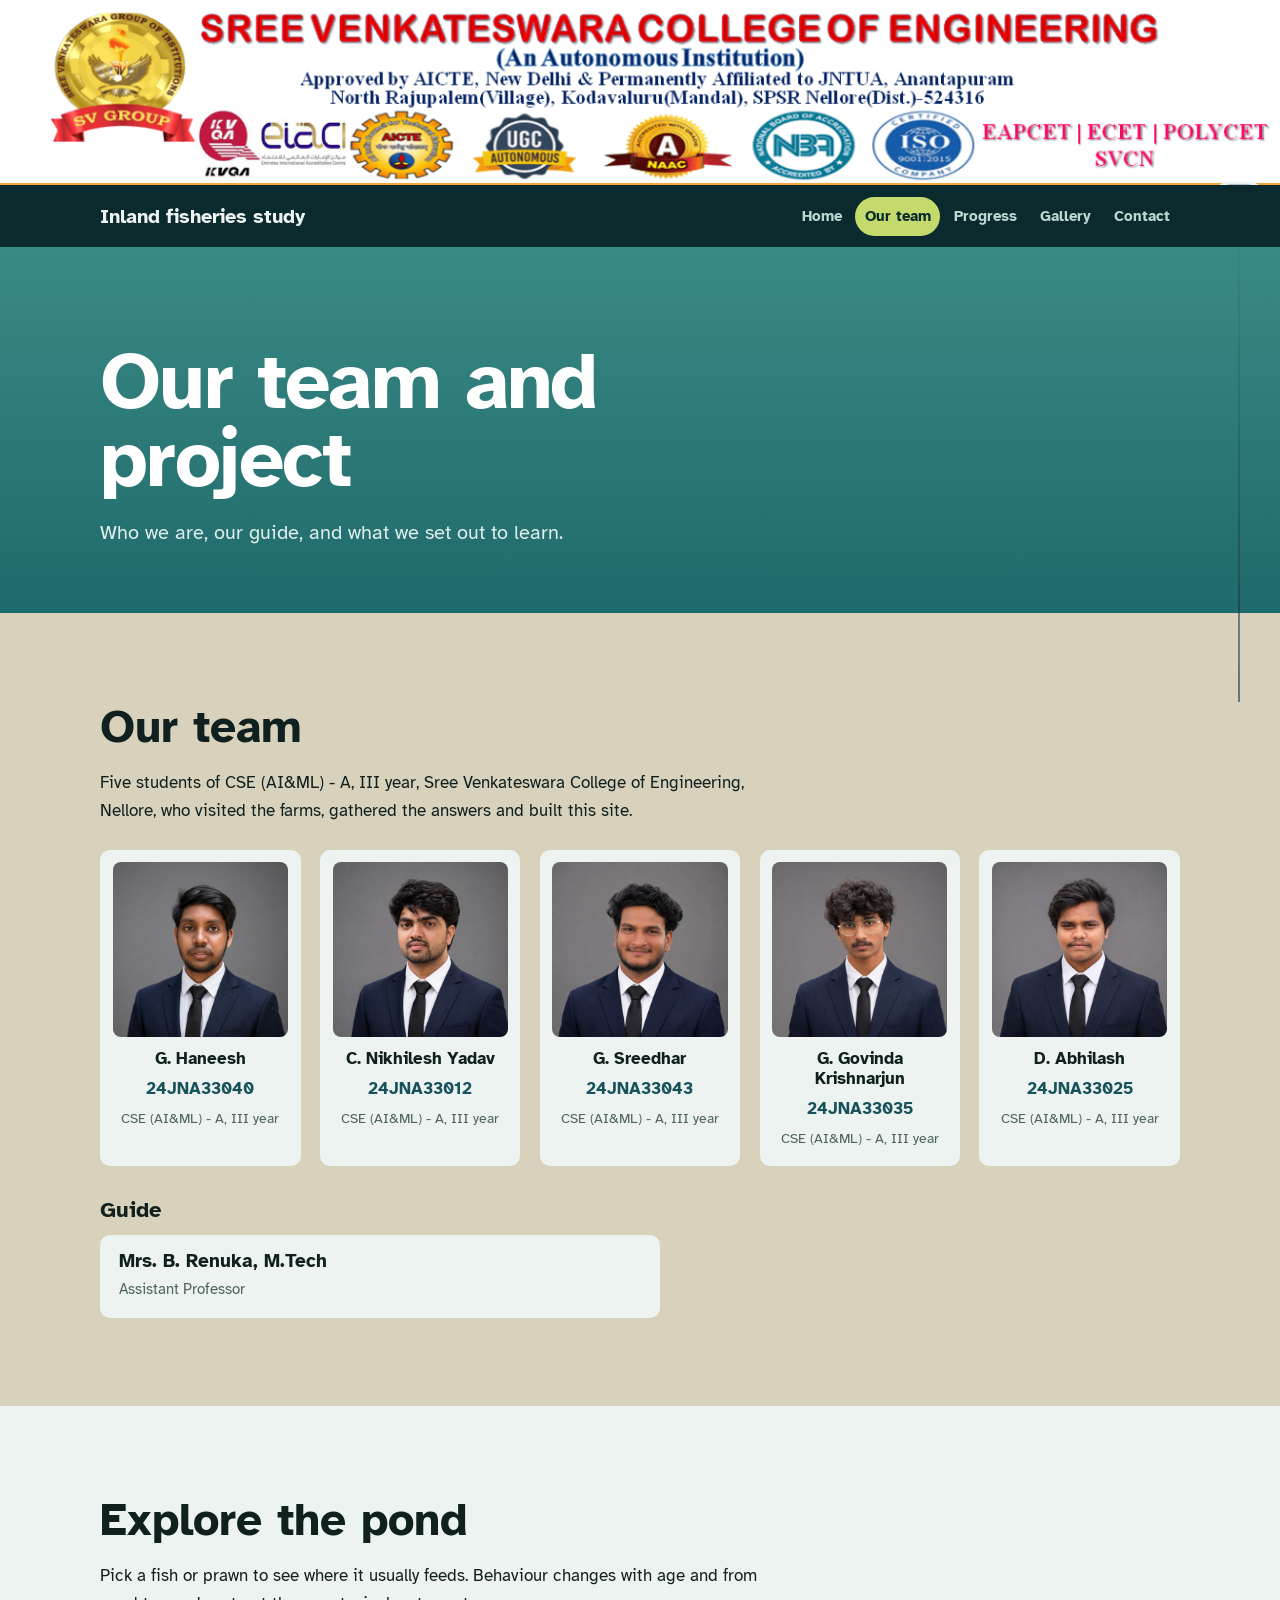
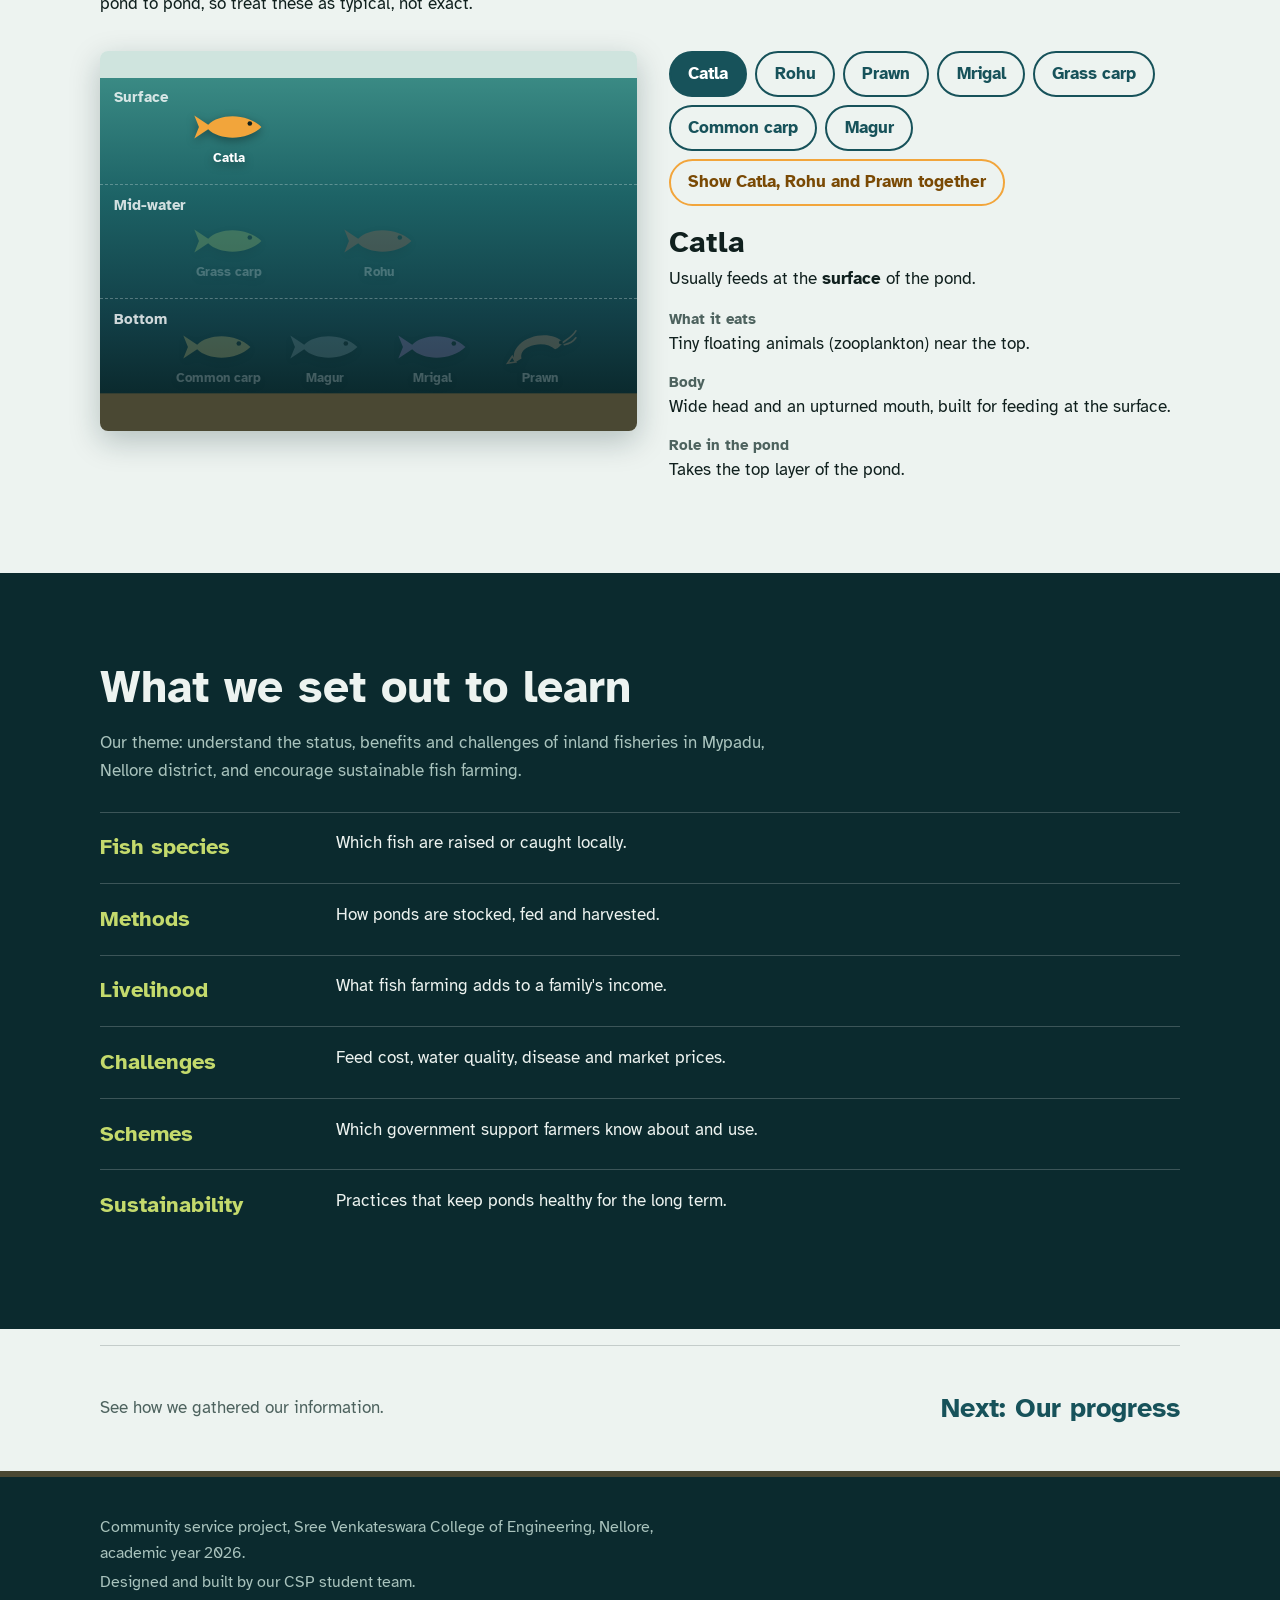
<file: about.html>
<!DOCTYPE html>
<html lang="en">
<head>
<meta charset="UTF-8">
<meta name="viewport" content="width=device-width, initial-scale=1">
<title>Our team and project | Inland Fisheries Study</title>
<meta name="description" content="A community service project on inland fisheries in Mypadu, Nellore district.">
<link rel="icon" href="data:image/svg+xml,%3Csvg xmlns='http://www.w3.org/2000/svg' viewBox='0 0 64 32'%3E%3Cpath fill='%23f2a53b' d='M60 16C48 4 24 4 14 14L2 6l4 10-4 10 12-8c10 10 34 10 46-2z'/%3E%3C/svg%3E">
<link rel="preconnect" href="https://fonts.googleapis.com"><link rel="preconnect" href="https://fonts.gstatic.com" crossorigin><link href="https://fonts.googleapis.com/css2?family=Atkinson+Hyperlegible:ital,wght@0,400;0,700;1,400&family=Bricolage+Grotesque:opsz,wdth,wght@12..96,75..100,500..800&display=swap" rel="stylesheet">
<link rel="stylesheet" href="style.css">
</head>
<body data-page="about" data-depth="0.4,1.0">
<header class="site-header">
  <div class="college">
    <div class="college-banner-wrap"><img class="college-banner" src="new_top_banner.png" alt="Sree Venkateswara College of Engineering — official college banner"></div>
  </div>
  <div class="wrap bar">
    <a class="brand" href="index.html">Inland fisheries study</a>
    <button class="menu-btn" aria-label="Open menu" aria-expanded="false">&#9776;</button>
    <ul class="nav"><li><a href="index.html">Home</a></li><li><a href="about.html" aria-current="page">Our team</a></li><li><a href="activities.html">Progress</a></li><li><a href="gallery.html">Gallery</a></li><li><a href="contact.html">Contact</a></li></ul>
  </div>
</header>
<div class="gauge" aria-hidden="true"><div class="gauge-mark">0.0 m</div></div>
<section class="page-top"><div class="wrap"><h1>Our team and project</h1><p class="lede">Who we are, our guide, and what we set out to learn.</p></div></section>
<section class="block silt" id="team">
  <div class="wrap">
    <h2>Our team</h2>
    <p>Five students of CSE (AI&amp;ML) - A, III year, Sree Venkateswara College of Engineering, Nellore, who visited the farms, gathered the answers and built this site.</p>
    <ul class="members"><li class="member"><img src="[data-uri]" alt="Portrait of G. Haneesh" loading="lazy"><h3>G. Haneesh</h3><p class="roll">24JNA33040</p><p class="cls">CSE (AI&amp;ML) - A, III year</p></li><li class="member"><img src="[data-uri]" alt="Portrait of C. Nikhilesh Yadav" loading="lazy"><h3>C. Nikhilesh Yadav</h3><p class="roll">24JNA33012</p><p class="cls">CSE (AI&amp;ML) - A, III year</p></li><li class="member"><img src="[data-uri]" alt="Portrait of G. Sreedhar" loading="lazy"><h3>G. Sreedhar</h3><p class="roll">24JNA33043</p><p class="cls">CSE (AI&amp;ML) - A, III year</p></li><li class="member"><img src="[data-uri]" alt="Portrait of G. Govinda Krishnarjun" loading="lazy"><h3>G. Govinda Krishnarjun</h3><p class="roll">24JNA33035</p><p class="cls">CSE (AI&amp;ML) - A, III year</p></li><li class="member"><img src="[data-uri]" alt="Portrait of D. Abhilash" loading="lazy"><h3>D. Abhilash</h3><p class="roll">24JNA33025</p><p class="cls">CSE (AI&amp;ML) - A, III year</p></li></ul>
    <h3 class="sub">Guide</h3>
    <div class="mentor guide-details">
      <div><h3>Mrs. B. Renuka, M.Tech</h3><p>Assistant Professor</p></div>
    </div>
    </div>
  </div>
</section>
<section class="block">
  <div class="wrap">
    <h2>Explore the pond</h2>
    <p>Pick a fish or prawn to see where it usually feeds. Behaviour changes with age and from pond to pond, so treat these as typical, not exact.</p>
    <div class="lab" id="lab">
      <div class="column" aria-hidden="true">
        <div class="zone z1">Surface</div>
        <div class="zone z2">Mid-water</div>
        <div class="zone z3">Bottom</div>
      </div>
      <div>
        <div class="species" role="group" aria-label="Choose a fish"></div>
        <div class="detail" aria-live="polite"></div>
      </div>
    </div>
  </div>
</section>
<section class="block dark">
  <div class="wrap">
    <h2>What we set out to learn</h2>
    <p class="muted">Our theme: understand the status, benefits and challenges of inland fisheries in Mypadu, Nellore district, and encourage sustainable fish farming.</p>
    <ul class="objectives">
      <li><strong>Fish species</strong><span>Which fish are raised or caught locally.</span></li>
      <li><strong>Methods</strong><span>How ponds are stocked, fed and harvested.</span></li>
      <li><strong>Livelihood</strong><span>What fish farming adds to a family's income.</span></li>
      <li><strong>Challenges</strong><span>Feed cost, water quality, disease and market prices.</span></li>
      <li><strong>Schemes</strong><span>Which government support farmers know about and use.</span></li>
      <li><strong>Sustainability</strong><span>Practices that keep ponds healthy for the long term.</span></li>
    </ul>
  </div>
</section>
<div class="wrap"><div class="next"><span class="muted">See how we gathered our information.</span><a href="activities.html">Next: Our progress</a></div></div>
<footer>
  <div class="wrap">
    <p>Community service project, Sree Venkateswara College of Engineering, Nellore, academic year 2026.</p>
    <p>Designed and built by our CSP student team.</p>
  </div>
</footer>
<script src="script.js"></script>
</body>
</html>
</file>
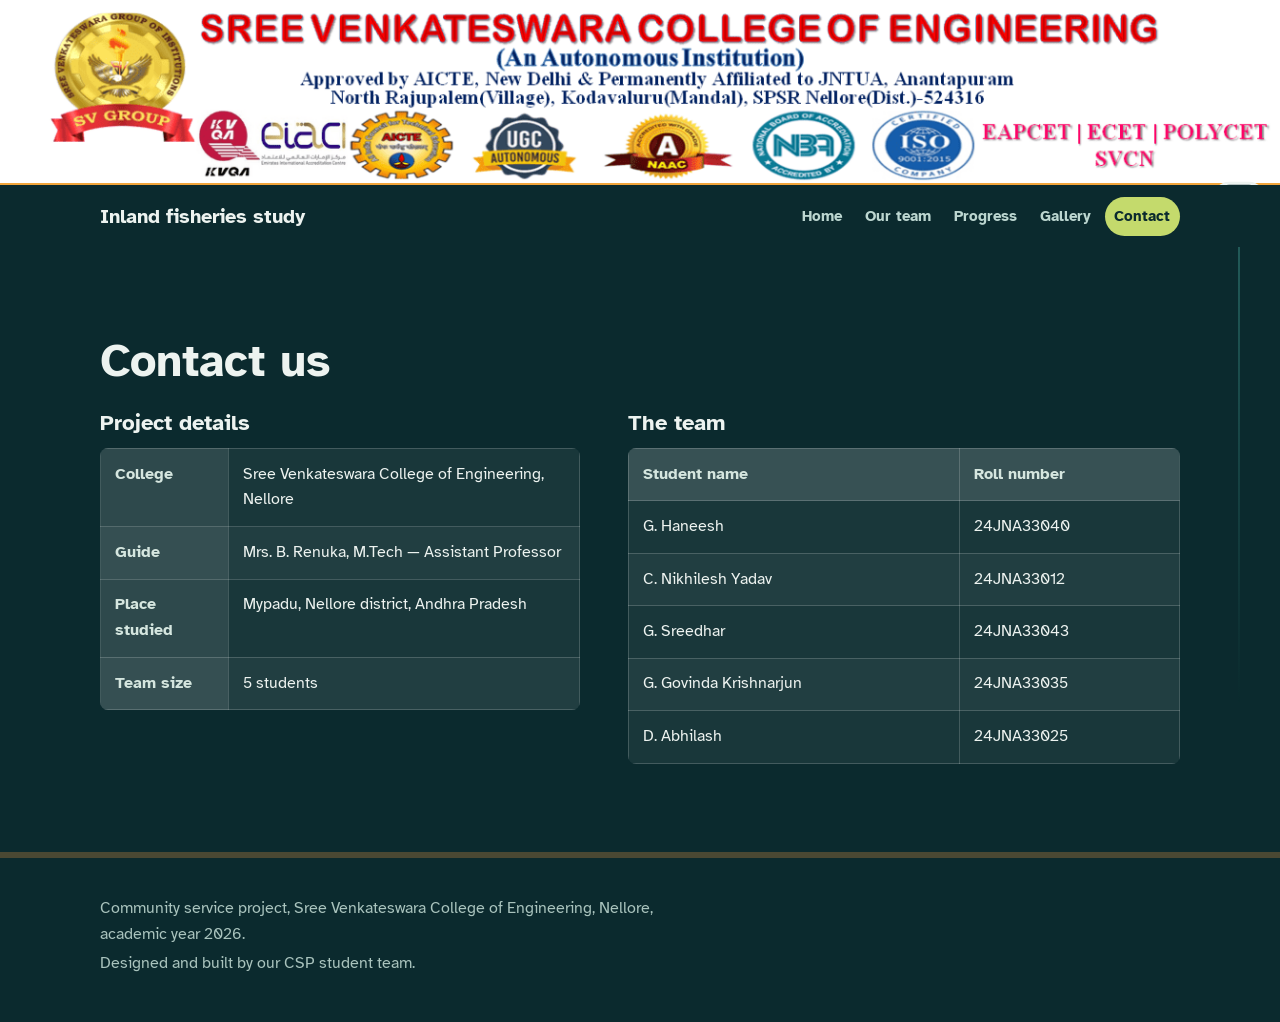
<file: contact.html>
<!DOCTYPE html>
<html lang="en">
<head>
<meta charset="UTF-8">
<meta name="viewport" content="width=device-width, initial-scale=1">
<title>Contact | Inland Fisheries Study</title>
<meta name="description" content="A community service project on inland fisheries in Mypadu, Nellore district.">
<link rel="icon" href="data:image/svg+xml,%3Csvg xmlns='http://www.w3.org/2000/svg' viewBox='0 0 64 32'%3E%3Cpath fill='%23f2a53b' d='M60 16C48 4 24 4 14 14L2 6l4 10-4 10 12-8c10 10 34 10 46-2z'/%3E%3C/svg%3E">
<link rel="preconnect" href="https://fonts.googleapis.com"><link rel="preconnect" href="https://fonts.gstatic.com" crossorigin><link href="https://fonts.googleapis.com/css2?family=Atkinson+Hyperlegible:ital,wght@0,400;0,700;1,400&family=Bricolage+Grotesque:opsz,wdth,wght@12..96,75..100,500..800&display=swap" rel="stylesheet">
<link rel="stylesheet" href="style.css">
</head>
<body data-page="contact" data-depth="2.4,3.0">
<header class="site-header">
  <div class="college">
    <div class="college-banner-wrap"><img class="college-banner" src="new_top_banner.png" alt="Sree Venkateswara College of Engineering — official college banner"></div>
  </div>
  <div class="wrap bar">
    <a class="brand" href="index.html">Inland fisheries study</a>
    <button class="menu-btn" aria-label="Open menu" aria-expanded="false">&#9776;</button>
    <ul class="nav"><li><a href="index.html">Home</a></li><li><a href="about.html">Our team</a></li><li><a href="activities.html">Progress</a></li><li><a href="gallery.html">Gallery</a></li><li><a href="contact.html" aria-current="page">Contact</a></li></ul>
  </div>
</header>
<div class="gauge" aria-hidden="true"><div class="gauge-mark">0.0 m</div></div>
<section class="block dark" id="contact">
  <div class="wrap">
    <h2>Contact us</h2>
    <div class="contact-tables">
      <div>
        <h3>Project details</h3>
        <div class="table-scroll">
          <table class="details-table">
            <tbody>
              <tr><th scope="row">College</th><td>Sree Venkateswara College of Engineering, Nellore</td></tr>
              <tr><th scope="row">Guide</th><td>Mrs. B. Renuka, M.Tech — Assistant Professor</td></tr>
              <tr><th scope="row">Place studied</th><td>Mypadu, Nellore district, Andhra Pradesh</td></tr>
              <tr><th scope="row">Team size</th><td>5 students</td></tr>
            </tbody>
          </table>
        </div>
      </div>
      <div>
        <h3>The team</h3>
        <div class="table-scroll">
          <table class="details-table team-table">
            <thead><tr><th scope="col">Student name</th><th scope="col">Roll number</th></tr></thead>
            <tbody>
              <tr><td>G. Haneesh</td><td>24JNA33040</td></tr>
              <tr><td>C. Nikhilesh Yadav</td><td>24JNA33012</td></tr>
              <tr><td>G. Sreedhar</td><td>24JNA33043</td></tr>
              <tr><td>G. Govinda Krishnarjun</td><td>24JNA33035</td></tr>
              <tr><td>D. Abhilash</td><td>24JNA33025</td></tr>
            </tbody>
          </table>
        </div>
      </div>
    </div>
  </div>
</section>

<footer>
  <div class="wrap">
    <p>Community service project, Sree Venkateswara College of Engineering, Nellore, academic year 2026.</p>
    <p>Designed and built by our CSP student team.</p>
  </div>
</footer>
<script src="script.js"></script>
</body>
</html>
</file>
<file: style.css>
/* ============================================================
   Inland fisheries study: one idea, a pond cross-section.
   The page gets deeper as you go: surface, shallows, mid-water, bed.
   ============================================================ */

:root {
  --deep: #0b2a2e;
  --water: #17525a;
  --shallow: #3a8a84;
  --weed: #c4da6c;
  --mist: #edf3f0;
  --silt: #d8d2bd;
  --ink: #10201e;
  --muted: #4d625e;
  --net: #f2a53b;
  --display: "Atkinson Hyperlegible", Verdana, Georgia, serif;
  --body: "Atkinson Hyperlegible", Verdana, Georgia, serif;
}

* { box-sizing: border-box; margin: 0; padding: 0; }
html { scroll-behavior: smooth; }
body {
  font-family: var(--body);
  font-size: 1.08rem;
  line-height: 1.65;
  color: var(--ink);
  background: var(--mist);
}
img { max-width: 100%; display: block; }
a { color: var(--water); text-underline-offset: 3px; }
a:hover { color: var(--deep); }

:focus-visible { outline: 3px solid var(--net); outline-offset: 3px; border-radius: 3px; }

.wrap { width: min(1080px, 90%); margin-inline: auto; }
.block { padding: clamp(3rem, 7vw, 5.5rem) 0; }
.block.silt { background: var(--silt); }
.block.dark { background: var(--deep); color: var(--mist); }
.block.dark a { color: var(--weed); }

h1, h2, h3 { font-family: var(--display); line-height: 1.12; letter-spacing: 0; }
h2 { font-size: clamp(1.9rem, 4.2vw, 2.9rem); font-weight: 800; margin-bottom: 1rem; }
h3 { font-size: 1.35rem; font-weight: 700; margin-bottom: .4rem; }
p { max-width: 62ch; }
p + p { margin-top: 1em; }
.lede { font-size: 1.25rem; max-width: 52ch; }
.muted { color: var(--muted); }
.dark .muted { color: #a9c3bd; }

/* ---------- Header ---------- */
.site-header { position: sticky; top: 0; z-index: 60; background: var(--deep); color: var(--mist); }
.bar { display: flex; align-items: center; justify-content: space-between; gap: 1rem; padding: .7rem 0; }
.brand { font-family: var(--display); font-weight: 700; font-size: 1.25rem; color: var(--mist); text-decoration: none; letter-spacing: 0; }
.brand:hover { color: var(--weed); }
.nav { display: flex; gap: .25rem; list-style: none; }
.nav a { display: block; padding: .45rem .85rem; border-radius: 999px; text-decoration: none; color: #bcd6d0; font-weight: 700; font-size: .98rem; }
.nav a:hover { color: #fff; background: rgba(255,255,255,.1); }
.nav a[aria-current="page"] { background: var(--weed); color: var(--deep); }
.menu-btn { display: none; background: none; border: 2px solid var(--weed); color: var(--weed); border-radius: 6px; font-size: 1.2rem; line-height: 1; padding: .3rem .6rem; cursor: pointer; }

/* ---------- Depth gauge ---------- */
.gauge { position: fixed; right: 18px; top: 22vh; height: 56vh; width: 46px; z-index: 40; pointer-events: none; display: none; }
.gauge::before { content: ""; position: absolute; left: 50%; top: 0; bottom: 0; width: 2px; background: linear-gradient(var(--shallow), var(--deep)); opacity: .55; transform: translateX(-50%); }
.gauge-mark { position: absolute; left: 0; right: 0; top: 0; transform: translateY(-50%); background: var(--deep); color: var(--weed); border-radius: 999px; text-align: center; font-family: var(--display); font-weight: 700; font-size: .82rem; padding: .15rem 0; box-shadow: 0 0 0 3px var(--mist); }
@media (min-width: 1180px) { .gauge { display: block; } }

/* ---------- Home: the pond ---------- */
.pond { position: relative; min-height: min(88vh, 760px); background: linear-gradient(180deg, var(--shallow) 0, var(--water) 38%, var(--deep) 100%); color: #fff; overflow: hidden; touch-action: manipulation; cursor: crosshair; }
.pond canvas { position: absolute; inset: 0; width: 100%; height: 100%; display: block; }
.pond-text { position: relative; z-index: 2; padding: clamp(5rem, 14vh, 8rem) 0 7rem; pointer-events: none; }
.pond-text a, .pond-text button { pointer-events: auto; }
.pond h1 { font-size: clamp(3rem, 9.5vw, 7.2rem); font-weight: 800; line-height: .92; letter-spacing: -.025em; max-width: 9ch; text-shadow: 0 2px 24px rgba(5, 25, 28, .45); }
.pond .lede { margin-top: 1.4rem; color: #e1f0ec; text-shadow: 0 1px 14px rgba(5, 25, 28, .6); }
.actions { margin-top: 1.8rem; display: flex; flex-wrap: wrap; gap: .8rem; }
.btn { display: inline-block; font: inherit; font-weight: 700; background: var(--net); color: var(--ink); border: 0; padding: .75em 1.35em; border-radius: 6px; text-decoration: none; cursor: pointer; transition: transform .15s; }
.btn:hover { color: var(--ink); transform: translateY(-2px); }
.btn.ghost { background: rgba(255,255,255,.14); color: #fff; box-shadow: inset 0 0 0 2px rgba(255,255,255,.5); }
.btn.ghost:hover { color: #fff; background: rgba(255,255,255,.22); }
.btn.small { padding: .5em 1em; font-size: .95rem; }
.pond-ui { position: absolute; z-index: 3; left: 5%; right: 5%; bottom: 2.6rem; display: flex; flex-wrap: wrap; align-items: center; gap: .8rem 1.2rem; font-size: .98rem; color: #e1f0ec; pointer-events: none; }
.pond-ui button { pointer-events: auto; }
.pond.static .pond-ui { display: none; }
@media (min-width: 1160px) { .pond-ui { left: calc((100% - 1080px) / 2); right: auto; } }

/* ---------- Inner page header ---------- */
.page-top { padding: clamp(3.5rem, 9vw, 6rem) 0 clamp(2.5rem, 6vw, 4rem); color: #fff; background: linear-gradient(180deg, var(--a), var(--b)); }
.page-top h1 { font-size: clamp(2.6rem, 7vw, 5rem); font-weight: 800; letter-spacing: -.02em; max-width: 14ch; line-height: .98; }
.page-top .lede { margin-top: 1rem; color: #deeeea; }
[data-page="about"] .page-top      { --a: #3a8a84; --b: #1f6a6c; }
[data-page="activities"] .page-top { --a: #1f6a6c; --b: #17525a; }
[data-page="gallery"] .page-top    { --a: #17525a; --b: #113f46; }
[data-page="findings"] .page-top   { --a: #113f46; --b: #0b2a2e; }

/* ---------- Two column ---------- */
.split { display: grid; grid-template-columns: 1.15fr 1fr; gap: clamp(1.5rem, 5vw, 4rem); align-items: start; }
.aside { border-left: 4px solid var(--shallow); padding: .2rem 0 .2rem 1.3rem; font-size: 1.12rem; }
.aside strong { font-family: var(--display); font-size: 1.5rem; display: block; line-height: 1.1; margin-bottom: .4rem; }

/* ---------- Team ---------- */
.team { list-style: none; margin-top: 1.6rem; display: grid; grid-template-columns: repeat(auto-fit, minmax(260px, 1fr)); gap: 0 2.5rem; }
.team li { padding: 1rem 0; border-bottom: 1px solid rgba(16,32,30,.18); display: flex; align-items: baseline; justify-content: space-between; gap: 1rem; }
.team .name { font-family: var(--display); font-weight: 700; font-size: 1.45rem; letter-spacing: -.01em; }
.team .roll { color: var(--muted); font-size: .95rem; white-space: nowrap; }

.facts { display: grid; grid-template-columns: max-content 1fr; gap: .6rem 2rem; margin-top: 1.4rem; }
.facts dt { font-weight: 700; color: var(--muted); }
.facts dd { font-family: var(--display); font-size: 1.25rem; font-weight: 600; }

.next { display: flex; justify-content: space-between; align-items: center; gap: 1rem; flex-wrap: wrap; padding: 2.5rem 0; border-top: 1px solid rgba(16,32,30,.18); margin-top: 1rem; }
.next a { font-family: var(--display); font-weight: 800; font-size: 1.7rem; text-decoration: none; }

/* ---------- Water column lab (About) ---------- */
.lab { display: grid; grid-template-columns: 1.05fr 1fr; gap: 2rem; margin-top: 2rem; align-items: start; }
.column { position: relative; height: 380px; border-radius: 8px; overflow: hidden; background: linear-gradient(180deg, #cfe4de 0, #cfe4de 7%, #3a8a84 7.2%, #1d6366 38%, #123f47 70%, #0b2a2e 90%, #4a4833 90.2%); box-shadow: 0 10px 30px rgba(11,42,46,.25); }
.zone { position: absolute; left: 0; right: 0; border-top: 1px dashed rgba(255,255,255,.28); padding: .5rem .9rem; color: rgba(255,255,255,.8); font-weight: 700; font-size: .95rem; }
.zone.z1 { top: 7%; height: 28%; border-top: 0; }
.zone.z2 { top: 35%; height: 30%; }
.zone.z3 { top: 65%; height: 25%; }
.fishmark { position: absolute; width: 74px; transform: translate(-50%, -50%); transition: top .9s cubic-bezier(.5,0,.2,1), left .9s cubic-bezier(.5,0,.2,1), opacity .4s; opacity: .22; filter: drop-shadow(0 3px 5px rgba(0,0,0,.35)); }
.fishmark.on { opacity: 1; }
.fishmark svg { display: block; width: 100%; height: auto; }
.fishmark span { position: absolute; left: 50%; top: 100%; transform: translateX(-50%); font-size: .8rem; font-weight: 700; color: #fff; white-space: nowrap; margin-top: 2px; }
.species { display: flex; flex-wrap: wrap; gap: .5rem; margin-bottom: 1.2rem; }
.chip { font: inherit; font-weight: 700; padding: .4em 1em; border-radius: 999px; border: 2px solid var(--water); background: transparent; color: var(--water); cursor: pointer; }
.chip:hover { background: rgba(23,82,90,.1); }
.chip[aria-pressed="true"] { background: var(--water); color: #fff; }
.chip.compare { border-color: var(--net); color: #7a4a05; }
.chip.compare[aria-pressed="true"] { background: var(--net); color: var(--ink); }
.detail h3 { font-size: 1.9rem; }
.detail dl { margin-top: .8rem; display: grid; gap: .7rem; }
.detail dt { font-weight: 700; color: var(--muted); font-size: .95rem; }
.detail dd { margin-top: -.1rem; }
.seen { display: inline-block; margin-top: .8rem; background: var(--weed); color: var(--deep); font-weight: 700; padding: .15em .7em; border-radius: 4px; font-size: .92rem; }

.objectives { list-style: none; margin-top: 1.6rem; display: grid; gap: 0; }
.objectives li { display: grid; grid-template-columns: minmax(150px, 220px) 1fr; gap: 1rem; padding: 1.05rem 0; border-top: 1px solid rgba(255,255,255,.2); }
.objectives strong { font-family: var(--display); font-size: 1.4rem; font-weight: 700; color: var(--weed); }

/* ---------- Activities ---------- */
.steps { list-style: none; counter-reset: s; margin-top: 2rem; max-width: 760px; position: relative; }
.steps::before { content: ""; position: absolute; left: 21px; top: 8px; bottom: 8px; width: 3px; background: var(--shallow); opacity: .5; }
.steps li { counter-increment: s; position: relative; padding: 0 0 1.8rem 4rem; }
.steps li::before { content: counter(s); position: absolute; left: 0; top: 0; width: 44px; height: 44px; border-radius: 50%; background: var(--deep); color: var(--weed); font-family: var(--display); font-weight: 800; font-size: 1.15rem; display: grid; place-items: center; }
.steps em { color: var(--muted); }

.quiz { background: var(--deep); color: var(--mist); border-radius: 8px; padding: clamp(1.4rem, 4vw, 2.4rem); max-width: 760px; margin-top: 1.6rem; }
.quiz .count { color: #a9c3bd; font-size: .95rem; font-weight: 700; }
.quiz h3 { font-size: 1.7rem; margin: .4rem 0 1.2rem; }
.opts { display: grid; gap: .6rem; }
.opt { text-align: left; font: inherit; color: #fff; background: rgba(255,255,255,.08); border: 2px solid rgba(255,255,255,.22); border-radius: 6px; padding: .8em 1em; cursor: pointer; }
.opt:hover:not(:disabled) { background: rgba(255,255,255,.16); }
.opt:disabled { cursor: default; }
.opt.right { background: var(--weed); border-color: var(--weed); color: var(--deep); font-weight: 700; }
.opt.wrong { background: transparent; border-color: var(--net); }
.why { margin: 1.1rem 0; color: #d2e6e1; }
.score { font-family: var(--display); font-weight: 800; font-size: 2.6rem; line-height: 1; margin: .4rem 0 .8rem; color: var(--weed); }

/* ---------- Gallery ---------- */
.filters { display: flex; flex-wrap: wrap; gap: .5rem; margin-bottom: 1.5rem; }
.gallery { columns: 3 270px; column-gap: 12px; }
.gallery figure { position: relative; overflow: hidden; border-radius: 8px; background: var(--water); cursor: zoom-in; margin: 0 0 12px; break-inside: avoid; }
.gallery figure[hidden] { display: none; }
.gallery figure.tall { aspect-ratio: 3 / 4; }
.gallery figure.wide { aspect-ratio: 16 / 10; }
.gallery img { width: 100%; height: 100%; object-fit: cover; transition: transform .5s; }

/* Photos placed around the other pages */
.pair { display: grid; grid-template-columns: 1fr 1fr; gap: 16px; margin-top: 1.6rem; }
.pair-card { position: relative; display: block; border-radius: 8px; overflow: hidden; aspect-ratio: 4 / 3; color: #fff; text-decoration: none; background: var(--water); }
.pair-card:hover { color: #fff; }
.pair-card img { width: 100%; height: 100%; object-fit: cover; transition: transform .5s; }
.pair-card:hover img { transform: scale(1.04); }
.pair-card span { position: absolute; left: 0; right: 0; bottom: 0; padding: 2.4rem 1.1rem 1rem; background: linear-gradient(transparent, rgba(5,25,28,.88)); }
.pair-card strong { display: block; font-family: var(--display); font-size: 1.7rem; line-height: 1.1; }
.team-grid { display: grid; grid-template-columns: 1.05fr 1fr; gap: 2.5rem; align-items: start; }
.team-photo { margin: 1.6rem 0 0; }
.team-photo img { width: 100%; aspect-ratio: 7 / 4; object-fit: cover; object-position: 50% 0; border-radius: 8px; }
.team-photo figcaption, .step-photo figcaption, .strip figcaption { font-size: .93rem; color: var(--muted); margin-top: .45rem; }
.step-photo { margin: .9rem 0 0; }
.step-photo img { width: 100%; max-height: 300px; object-fit: cover; border-radius: 8px; }
.strip { display: grid; grid-template-columns: repeat(auto-fit, minmax(230px, 1fr)); gap: 14px; margin-top: 1.5rem; }
.strip figure { margin: 0; }
.strip img { width: 100%; aspect-ratio: 4 / 5; object-fit: cover; border-radius: 8px; }
.species-photo { width: 100%; max-height: 230px; object-fit: cover; border-radius: 8px; margin-top: 1.1rem; }
.detail .cap { font-size: .9rem; color: var(--muted); margin-top: .3rem; }
.gallery figure:hover img { transform: scale(1.04); }
.gallery figcaption { position: absolute; left: 0; right: 0; bottom: 0; padding: 1.6rem .9rem .7rem; font-size: .95rem; color: #fff; background: linear-gradient(transparent, rgba(5,25,28,.82)); }
.gallery .ph { display: none; position: absolute; inset: 0; align-content: center; text-align: center; padding: 1rem 1rem 3rem; color: rgba(255,255,255,.85); font-weight: 700;
  background: radial-gradient(circle at 50% 0, transparent 54%, rgba(255,255,255,.14) 55%, rgba(255,255,255,.14) 60%, transparent 61%) 0 0 / 30px 30px, radial-gradient(circle at 0 0, transparent 54%, rgba(255,255,255,.14) 55%, rgba(255,255,255,.14) 60%, transparent 61%) 15px 15px / 30px 30px, var(--water); }
.gallery figure.missing { cursor: default; }
.gallery figure.missing img { display: none; }
.gallery figure.missing .ph { display: grid; }
.lightbox { position: fixed; inset: 0; background: rgba(5,25,28,.92); display: none; align-items: center; justify-content: center; z-index: 100; padding: 1.2rem; cursor: zoom-out; }
.lightbox.open { display: flex; }
.lightbox img { max-height: 90vh; border-radius: 8px; }

/* ---------- Findings ---------- */
.notice { background: var(--net); color: var(--ink); font-weight: 700; padding: .7rem 1rem; border-radius: 6px; margin-bottom: 1.6rem; max-width: 62ch; }
.charts { display: grid; grid-template-columns: repeat(auto-fit, minmax(300px, 1fr)); gap: 2.4rem 3rem; margin-top: 1.4rem; }
.chart h3 { font-size: 1.3rem; margin-bottom: 1rem; }
.bar-row { display: grid; grid-template-columns: 8.5rem 1fr 3rem; gap: .7rem; align-items: center; margin-bottom: .65rem; font-size: .98rem; }
.track { height: 18px; background: rgba(16,32,30,.12); border-radius: 3px; overflow: hidden; }
.fill { display: block; height: 100%; width: 0; background: var(--water); border-radius: 3px; transition: width 1s cubic-bezier(.2,.7,.2,1); }
.bar-row:first-of-type .fill { background: var(--net); }
.bar-row .v { font-weight: 700; text-align: right; }

.calc { display: grid; grid-template-columns: 1fr 1fr; gap: clamp(1.5rem, 5vw, 3.5rem); margin-top: 1.6rem; }
.calc form { display: grid; gap: .9rem; }
.field { display: grid; gap: .25rem; }
.field label { font-weight: 700; font-size: .98rem; }
input, textarea { width: 100%; font: inherit; color: inherit; padding: .65em .8em; border: 2px solid rgba(16,32,30,.25); border-radius: 6px; background: #fff; }
.dark input, .dark textarea { background: rgba(255,255,255,.08); border-color: rgba(255,255,255,.28); color: #fff; }
input:focus, textarea:focus { outline: none; border-color: var(--net); }
.result { background: var(--deep); color: var(--mist); border-radius: 8px; padding: 1.6rem; align-self: start; }
.result p + p { margin-top: .3rem; }
.result .big { font-family: var(--display); font-weight: 800; font-size: clamp(2.4rem, 6vw, 3.6rem); line-height: 1; color: var(--weed); }
.result .big.loss { color: var(--net); }
.split-bar { display: flex; height: 22px; border-radius: 4px; overflow: hidden; margin: 1.1rem 0 .5rem; background: rgba(255,255,255,.12); }
.split-bar .cost { background: var(--net); transition: width .4s; }
.split-bar .gain { background: var(--weed); transition: width .4s; }
.result ul { list-style: none; display: grid; gap: .3rem; margin-top: 1rem; }
.result li { display: flex; justify-content: space-between; gap: 1rem; border-top: 1px solid rgba(255,255,255,.16); padding-top: .35rem; }
.legend { font-size: .9rem; color: #b6cdc8; }

.sugg { margin-top: 1.4rem; padding-left: 1.2rem; display: grid; gap: .6rem; }
.contact-list { list-style: none; display: grid; gap: .6rem; }
.contact-list strong { display: inline-block; min-width: 8.5rem; color: #a9c3bd; }
form.contact { display: grid; gap: .9rem; }
.note { font-size: .9rem; color: #a9c3bd; }


/* ---------- Guide details and contact tables ---------- */
.guide-details { display: block; max-width: 34rem; }
.guide-details h3 { margin-bottom: .25rem; }
.guide-details p { color: var(--muted); }
.contact-tables { display: grid; grid-template-columns: 1fr 1.15fr; gap: clamp(1.5rem, 4vw, 3rem); margin-top: 1.5rem; }
.contact-tables h3 { margin-bottom: .8rem; }
.table-scroll { width: 100%; overflow-x: auto; border-radius: 8px; }
.details-table { width: 100%; border-collapse: collapse; background: rgba(255,255,255,.06); color: var(--mist); font-size: .98rem; }
.details-table th, .details-table td { padding: .8rem .9rem; text-align: left; vertical-align: top; border: 1px solid rgba(255,255,255,.18); }
.details-table th { color: #d5e6df; font-weight: 700; background: rgba(255,255,255,.09); }
.details-table thead th { background: rgba(255,255,255,.13); }
.details-table tbody tr:nth-child(even) { background: rgba(255,255,255,.035); }
.team-table td:last-child, .team-table th:last-child { white-space: nowrap; }
@media (max-width: 860px) { .contact-tables { grid-template-columns: 1fr; } }

/* ---------- Footer ---------- */
footer { background: var(--deep); color: #a9c3bd; padding: 2.4rem 0 2.8rem; font-size: .98rem; border-top: 6px solid #4a4833; }
footer p + p { margin-top: .2rem; }

/* ---------- Responsive ---------- */
@media (max-width: 860px) {
  .menu-btn { display: block; }
  .nav { display: none; position: absolute; left: 0; right: 0; top: 100%; flex-direction: column; background: var(--deep); padding: .5rem 5% 1rem; border-top: 1px solid rgba(255,255,255,.12); }
  .nav.open { display: flex; }
  .split, .lab, .calc { grid-template-columns: 1fr; }
  .column { height: 320px; }
  .objectives li { grid-template-columns: 1fr; gap: .1rem; }
  .gallery { columns: 2 140px; column-gap: 8px; }
  .gallery figure { margin-bottom: 8px; }
  .gallery figcaption { font-size: .8rem; padding: 1.2rem .6rem .5rem; }
  .pair, .team-grid { grid-template-columns: 1fr; }
  .bar-row { grid-template-columns: 6.5rem 1fr 2.8rem; }
  .pond-text { padding-bottom: 8rem; }
}

@media (prefers-reduced-motion: reduce) {
  html { scroll-behavior: auto; }
  * { transition: none !important; animation: none !important; }
}

.college { background: var(--mist); color: var(--ink); border-bottom: 3px solid var(--net); }
.college-in { display: flex; align-items: center; gap: 1rem; padding: .6rem 0; }
.college-in img { width: 64px; height: 64px; object-fit: contain; flex: none; }
.college-name { font-family: var(--display); font-weight: 800; font-size: clamp(1.15rem, 3.4vw, 1.9rem); line-height: 1.1; letter-spacing: -.01em; }
.college-sub { font-size: .92rem; color: var(--muted); margin-top: .15rem; }
@media (max-width: 560px) { .college-in img { width: 48px; height: 48px; } .college-sub { font-size: .8rem; } }

.members { list-style: none; display: grid; grid-template-columns: repeat(5, 1fr); gap: 1.2rem; margin-top: 1.5rem; }
.member { background: var(--mist); border-radius: 10px; padding: .8rem .8rem 1rem; text-align: center; }
.member img { width: 100%; aspect-ratio: 1; object-fit: cover; border-radius: 8px; display: block; margin-bottom: .7rem; }
.member h3 { font-family: var(--display); font-size: 1.05rem; line-height: 1.2; }
.member .roll { font-weight: 700; color: var(--water); margin-top: .25rem; }
.member .cls { font-size: .88rem; color: var(--muted); margin-top: .2rem; }
@media (max-width: 900px) { .members { grid-template-columns: repeat(3, 1fr); } }
@media (max-width: 560px) { .members { grid-template-columns: repeat(2, 1fr); gap: .8rem; } }

/* ---------- Single page layout ---------- */
html { scroll-behavior: auto; }
@media (prefers-reduced-motion: no-preference) { html { scroll-behavior: smooth; } }
.site-header { display: contents; }
.site-header .bar { position: sticky; top: 0; z-index: 60; background: var(--deep); color: var(--mist); box-shadow: 0 0 0 100vmax var(--deep); clip-path: inset(0 -100vmax); }
.group, #contact { scroll-margin-top: 4.2rem; }
.nav a { padding: .45rem .6rem; font-size: .92rem; }
.nav a.on { background: var(--weed); color: var(--deep); }
.sub { margin-top: 2rem; }
.mentor { display: flex; gap: 1rem; align-items: center; background: var(--mist); border-radius: 10px; padding: 1rem 1.2rem; max-width: 560px; margin-top: .8rem; }
.mentor img { width: 72px; height: 72px; object-fit: contain; flex: none; }
.mentor h3 { font-family: var(--display); font-size: 1.2rem; }
.mentor p { color: var(--muted); font-size: .95rem; margin-top: .15rem; }
.glance { display: grid; grid-template-columns: repeat(3, 1fr); gap: 1rem; margin-top: 1.2rem; }
.glance div { background: var(--mist); border-left: 4px solid var(--net); border-radius: 6px; padding: .8rem 1rem; }
.glance dt { font-weight: 700; color: var(--water); font-size: .9rem; }
.glance dd { margin-top: .2rem; }
.meter { height: 16px; background: rgba(16,32,30,.15); border-radius: 999px; overflow: hidden; max-width: 760px; margin-top: 1rem; }
.meter span { display: block; height: 100%; background: linear-gradient(90deg, var(--shallow), var(--weed)); border-radius: 999px; }
.meter-note { margin-top: .5rem; }
.status { display: inline-block; margin-left: .6rem; padding: .1rem .6rem; border-radius: 999px; font-size: .78rem; font-weight: 700; vertical-align: middle; }
.s-done { background: var(--weed); color: var(--deep); }
.s-doing { background: var(--net); color: var(--ink); }
.s-todo { background: rgba(16,32,30,.12); color: var(--muted); }
.to-top { position: fixed; right: 18px; bottom: 18px; z-index: 70; background: var(--deep); color: var(--weed); border: 2px solid var(--weed); border-radius: 999px; padding: .5rem 1rem; font-weight: 700; text-decoration: none; }
.to-top:hover { background: var(--weed); color: var(--deep); }
@media (max-width: 900px) { .glance { grid-template-columns: 1fr 1fr; } }
@media (max-width: 560px) { .glance { grid-template-columns: 1fr; } }
.steps li h3 { display: inline-block; }

h1, h2, h3, .brand, .college-name { letter-spacing: 0; font-weight: 700; }


/* ---------- Full-width college headline banner ---------- */
.college {
  width: 100%;
  background: #fff;
  border-bottom: 3px solid var(--net);
}
.college-banner-wrap {
  width: 100%;
  max-width: none;
  margin: 0;
  padding: 0;
}
.college-banner {
  display: block;
  width: 100%;
  height: auto;
  max-width: none;
  object-fit: contain;
}
</file>
